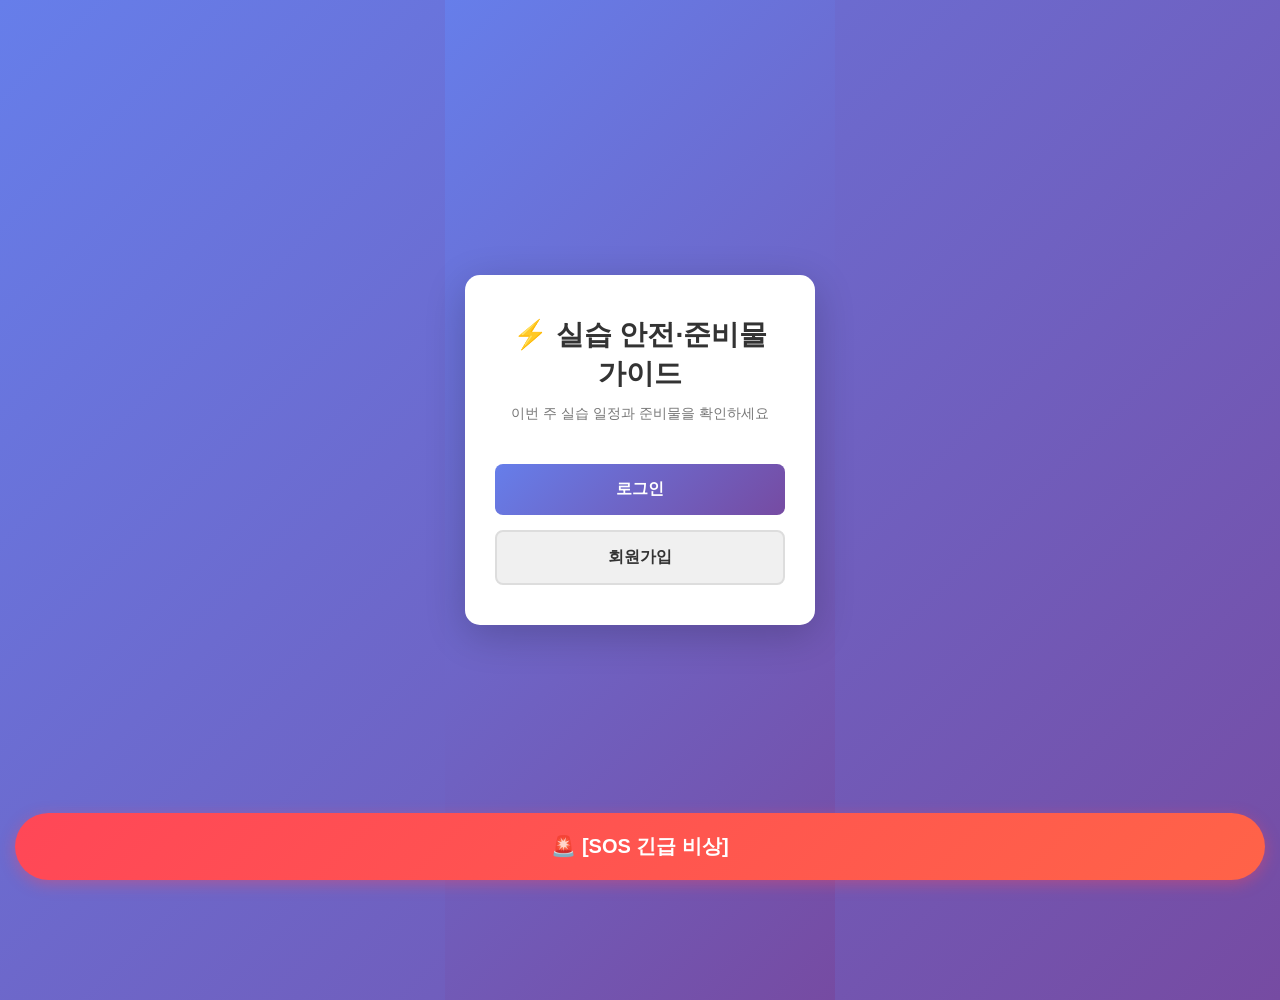
<file: index.html>
<!DOCTYPE html>
<html lang="ko">
<head>
    <meta charset="UTF-8">
    <meta name="viewport" content="width=device-width, initial-scale=1.0">
    <title>실습 안전·준비물 가이드</title>
    <link rel="stylesheet" href="style.css">
</head>
<body>
    <!-- 로그인 페이지 -->
    <div id="loginPage" class="login-page">
        <div class="login-page-container">
            <div class="login-page-header">
                <h1>⚡ 실습 안전·준비물 가이드</h1>
                <p>이번 주 실습 일정과 준비물을 확인하세요</p>
            </div>
            
            <div class="login-page-buttons">
                <button class="login-page-btn" onclick="openLoginModal()">로그인</button>
                <button class="signup-page-btn" onclick="openSignupModal()">회원가입</button>
            </div>
        </div>
    </div>

    <!-- 메인 페이지 -->
    <div id="mainPage" class="main-page" style="display: none;">
        <div class="header">
            <button class="header-back-btn" style="visibility: hidden;">←</button>
            <div class="header-content">
                <h1>⚡ 실습 안전·준비물 가이드</h1>
                <p>이번 주 실습 일정과 준비물을 확인하세요</p>
            </div>
            <button id="loginBtn" class="login-btn" onclick="openLoginModal()">로그인</button>
        </div>

        <div class="search-container">
            <div class="search-wrapper">
                <input type="text" class="search-input" id="searchInput" placeholder="과목명이나 키워드 검색 (예: 용접, 선반)">
                <button class="search-clear-btn" id="searchClearBtn" onclick="clearSearch()">✕</button>
            </div>
        </div>

        <div class="container">
            <div class="section-title-with-nav">
                <button class="nav-arrow left" onclick="prevWeek()">←</button>
                <div class="section-title" id="weekTitle">📅 1주차 시간표</div>
                <button class="nav-arrow right" onclick="nextWeek()">→</button>
            </div>
            <div class="timetable" id="timetable"></div>
        </div>

        <div class="container" style="margin-top: 30px;">
            <div class="section-title">📍 오늘의 시간표</div>
            <div id="todaySchedule" class="today-schedule"></div>
        </div>
    </div>

    <!-- 선생 전용 페이지 -->
    <div id="teacherPage" class="main-page" style="display: none;">
        <div class="header">
            <button class="header-back-btn" style="visibility: hidden;">←</button>
            <div class="header-content">
                <h1>⚡ 실습 시간표 관리</h1>
                <p>주차별 시간표를 배정하세요</p>
            </div>
            <button id="logoutBtn" class="login-btn" onclick="handleLogout()">로그아웃</button>
        </div>

        <div class="search-container">
            <div class="search-wrapper">
                <button class="add-class-btn" onclick="openAddClassModal()">➕ 강의 추가</button>
                <button class="add-class-btn" onclick="openAssignStudentModal()">👥 학생 배정</button>
            </div>
        </div>

        <div class="container">
            <div class="section-title-with-nav">
                <button class="nav-arrow left" onclick="prevWeekTeacher()">←</button>
                <div class="section-title" id="weekTitleTeacher">📅 1주차 시간표</div>
                <button class="nav-arrow right" onclick="nextWeekTeacher()">→</button>
            </div>
            <div class="timetable" id="timetableTeacher"></div>
        </div>
    </div>

    <!-- 상세 페이지 -->
    <div id="detailPage" class="detail-page">
        <div class="detail-header">
            <button class="header-back-btn" onclick="goBack()">←</button>
            <div class="header-content">
                <h2 id="detailTitle">실습명</h2>
                <p id="detailTime">시간</p>
            </div>
            <div style="width: 40px;"></div>
        </div>

        <div class="tabs">
            <div class="tab active" data-tab="preparation">준비물</div>
            <div class="tab" data-tab="safety">안전수칙</div>
            <div class="tab" data-tab="emergency">사고 대처</div>
        </div>

        <div id="preparation" class="tab-content active">
            <div id="preparationContent"></div>
        </div>

        <div id="safety" class="tab-content">
            <div id="safetyContent"></div>
        </div>

        <div id="emergency" class="tab-content">
            <div id="emergencyContent"></div>
        </div>
    </div>

    <!-- SOS 비상 버튼 -->
    <button class="sos-button" onclick="openSOSModal()">🚨 [SOS 긴급 비상]</button>

    <!-- 로그인 모달 -->
    <div id="loginModal" class="modal">
        <div class="modal-content" style="max-width: 350px;">
            <button class="modal-close-btn" onclick="closeLoginModal()">✕</button>
            <div class="modal-title">로그인</div>
            
            <div id="loginRoleSelection" class="login-role-selection">
                <button class="role-btn" onclick="selectLoginRole('teacher')">
                    👨‍🏫 선생 로그인
                </button>
                <button class="role-btn" onclick="selectLoginRole('student')">
                    👨‍🎓 학생 로그인
                </button>
            </div>

            <div id="loginForm" style="display: none;">
                <div class="login-form-container">
                    <div class="form-group">
                        <label for="loginEmail">이메일</label>
                        <input type="email" id="loginEmail" placeholder="example@school.com">
                    </div>
                    <div class="form-group">
                        <label for="loginPassword">비밀번호</label>
                        <input type="password" id="loginPassword" placeholder="비밀번호 입력">
                    </div>
                    <button class="login-submit-btn" onclick="handleLogin()">로그인</button>
                    <button class="login-back-btn" onclick="backToRoleSelection()">돌아가기</button>
                </div>
            </div>
        </div>
    </div>

    <!-- 회원가입 모달 -->
    <div id="signupModal" class="modal">
        <div class="modal-content" style="max-width: 350px;">
            <button class="modal-close-btn" onclick="closeSignupModal()">✕</button>
            <div class="modal-title">회원가입</div>
            
            <div id="signupRoleSelection" class="login-role-selection">
                <button class="role-btn" onclick="selectSignupRole('teacher')">
                    👨‍🏫 선생으로 가입
                </button>
                <button class="role-btn" onclick="selectSignupRole('student')">
                    👨‍🎓 학생으로 가입
                </button>
            </div>

            <div id="signupForm" style="display: none;">
                <div class="login-form-container">
                    <div class="form-group">
                        <label for="signupEmail">이메일</label>
                        <input type="email" id="signupEmail" placeholder="example@school.com">
                    </div>
                    <div class="form-group">
                        <label for="signupPassword">비밀번호</label>
                        <input type="password" id="signupPassword" placeholder="비밀번호 입력">
                    </div>
                    <button class="login-submit-btn" onclick="handleSignup()">회원가입</button>
                    <button class="login-back-btn" onclick="backToSignupRoleSelection()">돌아가기</button>
                </div>
            </div>
        </div>
    </div>

    <!-- 강의 추가 모달 -->
    <div id="addClassModal" class="modal">
        <div class="modal-content" style="max-width: 350px;">
            <button class="modal-close-btn" onclick="closeAddClassModal()">✕</button>
            <div class="modal-title">강의 추가</div>
            
            <div class="login-form-container">
                <div class="form-group">
                    <label for="className">실습명</label>
                    <select id="className">
                        <option value="">실습 선택</option>
                        <option value="용접 실습">용접 실습</option>
                        <option value="선반 실습">선반 실습</option>
                        <option value="목공 실습">목공 실습</option>
                        <option value="전기 실습">전기 실습</option>
                        <option value="자동차 실습">자동차 실습</option>
                        <option value="금속 가공 실습">금속 가공 실습</option>
                        <option value="페인팅 실습">페인팅 실습</option>
                    </select>
                </div>
                <div class="form-group">
                    <label for="classWeek">주차</label>
                    <select id="classWeek">
                        <option value="">주차 선택</option>
                        <option value="1">1주차</option>
                        <option value="2">2주차</option>
                        <option value="3">3주차</option>
                        <option value="4">4주차</option>
                    </select>
                </div>
                <div class="form-group">
                    <label for="classDay">요일</label>
                    <select id="classDay">
                        <option value="">요일 선택</option>
                        <option value="월">월요일</option>
                        <option value="화">화요일</option>
                        <option value="수">수요일</option>
                        <option value="목">목요일</option>
                        <option value="금">금요일</option>
                        <option value="토">토요일</option>
                        <option value="일">일요일</option>
                    </select>
                </div>
                <div class="form-group">
                    <label>시작 시간</label>
                    <div style="display: flex; gap: 10px;">
                        <select id="classStartHour" style="flex: 1;">
                            <option value="">시간</option>
                            <option value="00">00시</option>
                            <option value="01">01시</option>
                            <option value="02">02시</option>
                            <option value="03">03시</option>
                            <option value="04">04시</option>
                            <option value="05">05시</option>
                            <option value="06">06시</option>
                            <option value="07">07시</option>
                            <option value="08">08시</option>
                            <option value="09">09시</option>
                            <option value="10">10시</option>
                            <option value="11">11시</option>
                            <option value="12">12시</option>
                            <option value="13">13시</option>
                            <option value="14">14시</option>
                            <option value="15">15시</option>
                            <option value="16">16시</option>
                            <option value="17">17시</option>
                            <option value="18">18시</option>
                            <option value="19">19시</option>
                            <option value="20">20시</option>
                            <option value="21">21시</option>
                            <option value="22">22시</option>
                            <option value="23">23시</option>
                        </select>
                        <select id="classStartMin" style="flex: 1;">
                            <option value="">분</option>
                            <option value="00">00분</option>
                            <option value="05">05분</option>
                            <option value="10">10분</option>
                            <option value="15">15분</option>
                            <option value="20">20분</option>
                            <option value="25">25분</option>
                            <option value="30">30분</option>
                            <option value="35">35분</option>
                            <option value="40">40분</option>
                            <option value="45">45분</option>
                            <option value="50">50분</option>
                            <option value="55">55분</option>
                        </select>
                    </div>
                </div>
                <div class="form-group">
                    <label>종료 시간</label>
                    <div style="display: flex; gap: 10px;">
                        <select id="classEndHour" style="flex: 1;">
                            <option value="">시간</option>
                            <option value="00">00시</option>
                            <option value="01">01시</option>
                            <option value="02">02시</option>
                            <option value="03">03시</option>
                            <option value="04">04시</option>
                            <option value="05">05시</option>
                            <option value="06">06시</option>
                            <option value="07">07시</option>
                            <option value="08">08시</option>
                            <option value="09">09시</option>
                            <option value="10">10시</option>
                            <option value="11">11시</option>
                            <option value="12">12시</option>
                            <option value="13">13시</option>
                            <option value="14">14시</option>
                            <option value="15">15시</option>
                            <option value="16">16시</option>
                            <option value="17">17시</option>
                            <option value="18">18시</option>
                            <option value="19">19시</option>
                            <option value="20">20시</option>
                            <option value="21">21시</option>
                            <option value="22">22시</option>
                            <option value="23">23시</option>
                        </select>
                        <select id="classEndMin" style="flex: 1;">
                            <option value="">분</option>
                            <option value="00">00분</option>
                            <option value="05">05분</option>
                            <option value="10">10분</option>
                            <option value="15">15분</option>
                            <option value="20">20분</option>
                            <option value="25">25분</option>
                            <option value="30">30분</option>
                            <option value="35">35분</option>
                            <option value="40">40분</option>
                            <option value="45">45분</option>
                            <option value="50">50분</option>
                            <option value="55">55분</option>
                        </select>
                    </div>
                </div>
                <button class="login-submit-btn" onclick="handleAddClass()">추가</button>
                <button class="login-back-btn" onclick="closeAddClassModal()">취소</button>
            </div>
        </div>
    </div>

    <!-- 학생 할당 모달 -->
    <div id="assignStudentModal" class="modal">
        <div class="modal-content" style="max-width: 350px;">
            <button class="modal-close-btn" onclick="closeAssignStudentModal()">✕</button>
            <div class="modal-title">학생 배정</div>
            
            <div class="login-form-container">
                <div class="form-group">
                    <label for="studentEmail">학생 이메일</label>
                    <select id="studentEmail">
                        <option value="">학생 선택</option>
                    </select>
                </div>
                <button class="login-submit-btn" onclick="handleAssignStudent()">배정</button>
                <button class="login-back-btn" onclick="closeAssignStudentModal()">취소</button>
            </div>

            <!-- 할당된 학생 목록 -->
            <div id="assignedStudentsList" style="margin-top: 20px;">
                <div style="font-weight: 600; margin-bottom: 10px;">📋 현재 배정된 학생:</div>
                <div id="studentListContainer" style="max-height: 200px; overflow-y: auto;">
                </div>
            </div>
        </div>
    </div>

    <!-- SOS 모달 -->
    <div id="sosModal" class="modal">
        <div class="modal-content">
            <div class="modal-title">🚨 긴급 연결</div>
            
            <div class="emergency-contacts">
                <button class="contact-btn" onclick="makeCall('1119')">🚑 119 - 구급차 요청</button>
                <button class="contact-btn" onclick="makeCall('112')">👮 112 - 경찰청</button>
                <button class="contact-btn" onclick="makeCall('054-1234-5678')">🏫 보건실 (054-1234-5678)</button>
                <button class="contact-btn" onclick="makeCall('054-9876-5432')">📋 교무실 (054-9876-5432)</button>
            </div>

            <div class="emergency-guides">
                <div class="guide-item">
                    <strong>🔥 화상 대처법</strong>
                    흐르는 물에 10-20분간 식힌 후 의료진에 신고
                </div>
                <div class="guide-item">
                    <strong>✂️ 절상 대처법</strong>
                    깨끗한 천으로 압박하여 지혈, 즉시 병원 이송
                </div>
                <div class="guide-item">
                    <strong>⚡ 감전 대처법</strong>
                    먼저 전원 차단 후 심폐소생술 준비
                </div>
                <div class="guide-item">
                    <strong>🤕 눈 화학약품 접촉</strong>
                    흐르는 물에 15분 이상 세척
                </div>
            </div>

            <button class="close-modal" onclick="closeSOSModal()">닫기</button>
        </div>
    </div>

    <script src="script.js?v=3"></script>
</body>
</html>
</file>
<file: style.css>
* {
    margin: 0;
    padding: 0;
    box-sizing: border-box;
}

body {
    font-family: -apple-system, BlinkMacSystemFont, 'Segoe UI', Roboto, 'Helvetica Neue', Arial, sans-serif;
    background: #f5f5f5;
    padding-bottom: 80px;
    max-width: 390px;
    margin: 0 auto;
    width: 100%;
    line-height: 1.4;
}

/* 로그인 페이지 */
.login-page {
    display: flex;
    align-items: center;
    justify-content: center;
    min-height: 100vh;
    background: linear-gradient(135deg, #667eea 0%, #764ba2 100%);
    padding: 20px;
}

.login-page-container {
    background: white;
    border-radius: 15px;
    padding: 40px 30px;
    box-shadow: 0 10px 40px rgba(0,0,0,0.2);
    text-align: center;
    width: 100%;
    max-width: 350px;
}

.login-page-header h1 {
    font-size: 28px;
    color: #333;
    margin-bottom: 10px;
}

.login-page-header p {
    font-size: 14px;
    color: #777;
    margin-bottom: 40px;
    line-height: 1.5;
}

.login-page-buttons {
    display: flex;
    flex-direction: column;
    gap: 15px;
}

.login-page-btn,
.signup-page-btn {
    padding: 15px 20px;
    border: none;
    border-radius: 8px;
    font-size: 16px;
    font-weight: 600;
    cursor: pointer;
    transition: all 0.2s;
    min-height: 44px;
    display: flex;
    align-items: center;
    justify-content: center;
}

.login-page-btn {
    background: linear-gradient(135deg, #667eea 0%, #764ba2 100%);
    color: white;
}

.login-page-btn:hover {
    transform: translateY(-2px);
    box-shadow: 0 5px 20px rgba(102, 126, 234, 0.4);
}

.login-page-btn:active {
    transform: scale(0.98);
}

.signup-page-btn {
    background: #f0f0f0;
    color: #333;
    border: 2px solid #ddd;
}

.signup-page-btn:hover {
    background: #e8e8e8;
    border-color: #bbb;
}

.signup-page-btn:active {
    transform: scale(0.98);
}

/* 헤더 */
.header {
    background: linear-gradient(135deg, #667eea 0%, #764ba2 100%);
    color: white;
    padding: 12px 15px;
    text-align: center;
    box-shadow: 0 2px 10px rgba(0,0,0,0.1);
    display: flex;
    align-items: center;
    justify-content: space-between;
}

.header h1 {
    font-size: 18px;
    margin-bottom: 6px;
    line-height: 1.3;
}

.header p {
    font-size: 12px;
    opacity: 0.9;
    line-height: 1.3;
}

.header-content {
    flex: 1;
    text-align: center;
}

.header-back-btn {
    background: rgba(255, 255, 255, 0.3);
    border: none;
    font-size: 22px;
    cursor: pointer;
    padding: 8px 12px;
    color: white;
    border-radius: 6px;
    transition: background 0.3s;
    min-width: 40px;
    height: 40px;
    display: flex;
    align-items: center;
    justify-content: center;
}

.header-back-btn:hover {
    background: rgba(255, 255, 255, 0.5);
}

.header-back-btn:active {
    background: rgba(255, 255, 255, 0.7);
}

/* 로그인 버튼 */
.login-btn {
    background: rgba(255, 255, 255, 0.3);
    border: none;
    color: white;
    padding: 8px 16px;
    border-radius: 6px;
    font-size: 14px;
    cursor: pointer;
    font-weight: 500;
    transition: background 0.2s;
    min-width: 80px;
}

.login-btn:hover {
    background: rgba(255, 255, 255, 0.5);
}

.login-btn:active {
    background: rgba(255, 255, 255, 0.7);
}

/* 검색바 */
.search-container {
    padding: 10px 15px;
    background: white;
    box-shadow: 0 1px 5px rgba(0,0,0,0.05);
}

.search-wrapper {
    position: relative;
    display: flex;
    align-items: center;
    gap: 10px;
}

.search-input {
    width: 100%;
    padding: 12px;
    border: 2px solid #ddd;
    border-radius: 8px;
    font-size: 14px;
    transition: border-color 0.3s;
}

.search-input:focus {
    outline: none;
    border-color: #667eea;
}

.search-clear-btn {
    position: absolute;
    right: 12px;
    background: none;
    border: none;
    font-size: 20px;
    cursor: pointer;
    color: #999;
    padding: 4px 8px;
    display: none;
    transition: color 0.2s;
}

.search-clear-btn:hover {
    color: #667eea;
}

.search-clear-btn.active {
    display: block;
}

/* 강의 추가 버튼 */
.add-class-btn {
    flex: 1;
    min-width: 100px;
    padding: 12px 20px;
    background: linear-gradient(135deg, #667eea 0%, #764ba2 100%);
    color: white;
    border: none;
    border-radius: 8px;
    font-size: 15px;
    font-weight: 600;
    cursor: pointer;
    transition: all 0.2s;
    min-height: 44px;
    display: flex;
    align-items: center;
    justify-content: center;
    gap: 8px;
    white-space: nowrap;
}

.add-class-btn:hover {
    transform: translateY(-2px);
    box-shadow: 0 5px 20px rgba(102, 126, 234, 0.4);
}

.add-class-btn:active {
    transform: scale(0.98);
}

/* 메인 콘텐츠 */
.container {
    max-width: 100%;
    margin: 0 auto;
    padding: 10px 12px;
}

.section-title {
    font-size: 15px;
    font-weight: 600;
    margin: 15px 0 12px 0;
    color: #333;
    line-height: 1.3;
}

.section-title-with-nav {
    display: flex;
    align-items: center;
    justify-content: space-between;
    margin: 15px 0 12px 0;
    gap: 8px;
}

.section-title-with-nav .section-title {
    flex: 1;
    text-align: center;
    margin: 0;
    font-size: 15px;
    font-weight: 600;
    color: #333;
    line-height: 1.3;
}

.nav-arrow {
    background: #667eea;
    color: white;
    border: none;
    border-radius: 6px;
    padding: 8px 12px;
    font-size: 18px;
    cursor: pointer;
    transition: background 0.2s;
    min-width: 44px;
    min-height: 44px;
    display: flex;
    align-items: center;
    justify-content: center;
}

.nav-arrow:hover {
    background: #764ba2;
}

.nav-arrow:active {
    transform: scale(0.98);
}

/* 시간표 스타일 */
.timetable {
    background: white;
    border-radius: 10px;
    overflow: hidden;
    box-shadow: 0 2px 8px rgba(0,0,0,0.08);
}

.day-column {
    border-right: 1px solid #eee;
}

.day-column:last-child {
    border-right: none;
}

.day-header {
    background: #f0f0f0;
    padding: 10px 8px;
    text-align: center;
    font-weight: 600;
    font-size: 13px;
    color: #666;
    line-height: 1.3;
}

.day-header.today {
    background: #667eea;
    color: white;
}

.class-item {
    padding: 12px 10px;
    border-bottom: 1px solid #f0f0f0;
    font-size: 14px;
    cursor: pointer;
    transition: background 0.3s;
    line-height: 1.4;
}

.class-item:hover {
    background: #f9f9f9;
}

.class-item:active {
    background: #e8e8e8;
}

.class-name {
    font-weight: 600;
    color: #333;
    margin-bottom: 4px;
    font-size: 14px;
    line-height: 1.3;
}

.class-time {
    font-size: 12px;
    color: #999;
    line-height: 1.3;
}

/* 오늘의 시간표 스타일 */
.today-schedule {
    background: linear-gradient(135deg, #667eea 0%, #764ba2 100%);
    border-radius: 10px;
    padding: 20px;
    color: white;
}

.today-schedule-item {
    background: rgba(255, 255, 255, 0.15);
    padding: 16px;
    margin-bottom: 12px;
    border-radius: 8px;
    border-left: 4px solid rgba(255, 255, 255, 0.5);
    cursor: pointer;
    transition: all 0.3s;
}

.today-schedule-item:hover {
    background: rgba(255, 255, 255, 0.25);
    transform: translateX(5px);
}

.today-schedule-item:last-child {
    margin-bottom: 0;
}

.today-schedule-item-name {
    font-weight: 700;
    font-size: 16px;
    margin-bottom: 6px;
}

.today-schedule-item-time {
    font-size: 14px;
    opacity: 0.9;
}

.today-schedule-empty {
    text-align: center;
    padding: 30px 20px;
    opacity: 0.8;
    font-size: 14px;
}

/* 상세 정보 페이지 */
.detail-page {
    display: none;
}

.detail-page.active {
    display: block;
}

.back-btn {
    background: none;
    border: none;
    font-size: 24px;
    cursor: pointer;
    padding: 10px;
    color: white;
    position: absolute;
    left: 15px;
    top: 15px;
}

.detail-header {
    background: linear-gradient(135deg, #667eea 0%, #764ba2 100%);
    color: white;
    padding: 15px;
    text-align: center;
    box-shadow: 0 2px 10px rgba(0,0,0,0.1);
    display: flex;
    align-items: center;
    justify-content: space-between;
}

.detail-header h2 {
    font-size: 16px;
    margin-bottom: 4px;
    line-height: 1.3;
}

.detail-header p {
    font-size: 12px;
    opacity: 0.9;
    line-height: 1.3;
}

/* 탭 */
.tabs {
    display: flex;
    background: white;
    border-bottom: 2px solid #eee;
    position: sticky;
    top: 0;
    z-index: 10;
}

.tab {
    flex: 1;
    padding: 12px 10px;
    text-align: center;
    cursor: pointer;
    font-size: 13px;
    font-weight: 600;
    color: #999;
    border-bottom: 3px solid transparent;
    transition: all 0.3s;
    line-height: 1.3;
}

.tab.active {
    color: #667eea;
    border-bottom-color: #667eea;
}

/* 탭 콘텐츠 */
.tab-content {
    display: none;
    padding: 15px;
    background: white;
}

.tab-content.active {
    display: block;
}

/* 체크리스트 */
.checklist-item {
    display: flex;
    align-items: center;
    padding: 10px 0;
    border-bottom: 1px solid #f0f0f0;
}

.checklist-item input[type="checkbox"] {
    width: 20px;
    height: 20px;
    margin-right: 12px;
    cursor: pointer;
    accent-color: #667eea;
}

.checklist-item label {
    flex: 1;
    cursor: pointer;
    font-size: 13px;
    color: #333;
    line-height: 1.4;
}

.checklist-item input[type="checkbox"]:checked + label {
    color: #999;
    text-decoration: line-through;
}

.item-category {
    font-size: 12px;
    color: #999;
    margin-top: 4px;
    display: block;
    margin-left: 32px;
}

/* 안전수칙 */
.rule-box {
    background: #f9f9f9;
    border-left: 4px solid #667eea;
    padding: 10px;
    margin-bottom: 10px;
    border-radius: 4px;
}

.rule-title {
    font-weight: 600;
    color: #333;
    margin-bottom: 4px;
    font-size: 13px;
    line-height: 1.3;
}

.rule-content {
    font-size: 12px;
    color: #666;
    line-height: 1.5;
}

.do-box {
    background: #e8f5e9;
    border-left-color: #4caf50;
    margin-bottom: 10px;
}

.dont-box {
    background: #ffebee;
    border-left-color: #f44336;
}

/* 긴급 대처법 */
.emergency-box {
    background: #fff3cd;
    border-left: 4px solid #ffc107;
    padding: 10px;
    margin-bottom: 10px;
    border-radius: 4px;
}

.emergency-title {
    font-weight: 600;
    color: #856404;
    margin-bottom: 4px;
    font-size: 13px;
    line-height: 1.3;
}

.emergency-content {
    font-size: 12px;
    color: #856404;
    line-height: 1.5;
}

/* 하단 고정 SOS 버튼 */
.sos-button {
    position: fixed;
    bottom: 15px;
    left: 15px;
    right: 15px;
    width: calc(100% - 30px);
    padding: 24px;
    background: linear-gradient(135deg, #ff4757 0%, #ff6348 100%);
    color: white;
    border: none;
    border-radius: 50px;
    font-size: 22px;
    font-weight: 700;
    cursor: pointer;
    box-shadow: 0 4px 15px rgba(255, 71, 87, 0.4);
    z-index: 100;
    transition: transform 0.2s, box-shadow 0.2s;
    animation: pulse 2s infinite;
}

.sos-button:active {
    transform: scale(0.95);
}

@keyframes pulse {
    0%, 100% {
        box-shadow: 0 4px 15px rgba(255, 71, 87, 0.4);
    }
    50% {
        box-shadow: 0 4px 25px rgba(255, 71, 87, 0.7);
    }
}

/* 로그인 관련 스타일 */
.login-role-selection {
    display: flex;
    flex-direction: column;
    gap: 12px;
    margin-top: 20px;
}

.role-btn {
    background: linear-gradient(135deg, #667eea 0%, #764ba2 100%);
    color: white;
    border: none;
    padding: 15px 20px;
    border-radius: 8px;
    font-size: 16px;
    font-weight: 600;
    cursor: pointer;
    transition: transform 0.2s, box-shadow 0.2s;
}

.role-btn:hover {
    transform: translateY(-2px);
    box-shadow: 0 4px 15px rgba(102, 126, 234, 0.4);
}

.role-btn:active {
    transform: scale(0.98);
}

.login-form-container {
    display: flex;
    flex-direction: column;
    gap: 15px;
    margin-top: 20px;
}

.form-group {
    display: flex;
    flex-direction: column;
    gap: 8px;
}

.form-group label {
    font-size: 14px;
    font-weight: 600;
    color: #333;
}

.form-group input {
    padding: 12px;
    border: 1px solid #ddd;
    border-radius: 6px;
    font-size: 14px;
    font-family: inherit;
}

.form-group select {
    padding: 12px;
    border: 1px solid #ddd;
    border-radius: 6px;
    font-size: 14px;
    font-family: inherit;
    background-color: white;
    cursor: pointer;
}

.form-group input:focus,
.form-group select:focus {
    outline: none;
    border-color: #667eea;
    box-shadow: 0 0 0 3px rgba(102, 126, 234, 0.1);
}

.login-submit-btn {
    background: linear-gradient(135deg, #667eea 0%, #764ba2 100%);
    color: white;
    border: none;
    padding: 12px 20px;
    border-radius: 6px;
    font-size: 15px;
    font-weight: 600;
    cursor: pointer;
    transition: transform 0.2s;
}

.login-submit-btn:hover {
    transform: translateY(-2px);
}

.login-submit-btn:active {
    transform: scale(0.98);
}

.login-back-btn {
    background: #f0f0f0;
    color: #333;
    border: none;
    padding: 12px 20px;
    border-radius: 6px;
    font-size: 14px;
    cursor: pointer;
    transition: background 0.2s;
}

.login-back-btn:hover {
    background: #e0e0e0;
}

.modal-close-btn {
    position: absolute;
    top: 15px;
    right: 15px;
    background: none;
    border: none;
    font-size: 24px;
    color: #999;
    cursor: pointer;
    padding: 5px;
}

.modal-close-btn:hover {
    color: #333;
}

/* 모달 */
.modal {
    display: none;
    position: fixed;
    top: 0;
    left: 0;
    width: 100%;
    height: 100%;
    background: rgba(0, 0, 0, 0.5);
    z-index: 200;
    justify-content: center;
    align-items: center;
}

.modal.active {
    display: flex;
}

.modal-content {
    background: white;
    border-radius: 15px;
    padding: 25px;
    width: 90%;
    max-width: 100%;
    box-shadow: 0 5px 40px rgba(0, 0, 0, 0.3);
    animation: slideUp 0.3s ease-out;
}

@keyframes slideUp {
    from {
        transform: translateY(50px);
        opacity: 0;
    }
    to {
        transform: translateY(0);
        opacity: 1;
    }
}

.modal-title {
    font-size: 20px;
    font-weight: 700;
    color: #ff4757;
    margin-bottom: 15px;
    text-align: center;
}

.emergency-contacts {
    background: #f5f5f5;
    border-radius: 10px;
    padding: 15px;
    margin-bottom: 15px;
}

.contact-btn {
    display: block;
    width: 100%;
    padding: 12px;
    background: linear-gradient(135deg, #667eea 0%, #764ba2 100%);
    color: white;
    border: none;
    border-radius: 8px;
    font-size: 14px;
    font-weight: 600;
    cursor: pointer;
    margin-bottom: 10px;
    transition: transform 0.2s;
}

.contact-btn:last-child {
    margin-bottom: 0;
}

.contact-btn:active {
    transform: scale(0.98);
}

.emergency-guides {
    margin-bottom: 15px;
}

.guide-item {
    background: #fff3cd;
    padding: 10px;
    border-radius: 8px;
    margin-bottom: 8px;
    font-size: 13px;
    color: #856404;
    line-height: 1.5;
}

.guide-item strong {
    display: block;
    margin-bottom: 4px;
}

.close-modal {
    width: 100%;
    padding: 12px;
    background: #ddd;
    border: none;
    border-radius: 8px;
    font-size: 14px;
    font-weight: 600;
    cursor: pointer;
    transition: background 0.2s;
}

.close-modal:hover {
    background: #ccc;
}

/* 데스크톱 반응형 스타일 */
@media (min-width: 768px) {
    html {
        background: linear-gradient(135deg, #667eea 0%, #764ba2 100%) !important;
    }

    body {
        padding-bottom: 100px !important;
        background: linear-gradient(135deg, #667eea 0%, #764ba2 100%) !important;
    }

    .login-page {
        width: 390px !important;
        max-width: 100% !important;
        margin: 0 auto !important;
        padding: 20px !important;
        background: none !important;
        background-color: transparent !important;
        min-height: auto !important;
        height: 100vh !important;
    }

    .sos-button {
        bottom: 20px !important;
        left: 15px !important;
        right: 15px !important;
        width: calc(100% - 30px) !important;
        padding: 20px !important;
        font-size: 20px !important;
    }

    .login-page-container {
        max-width: 350px !important;
    }

    .header {
        font-size: 36px !important;
    }

    .main-page-description {
        font-size: 18px !important;
    }
}
</file>
